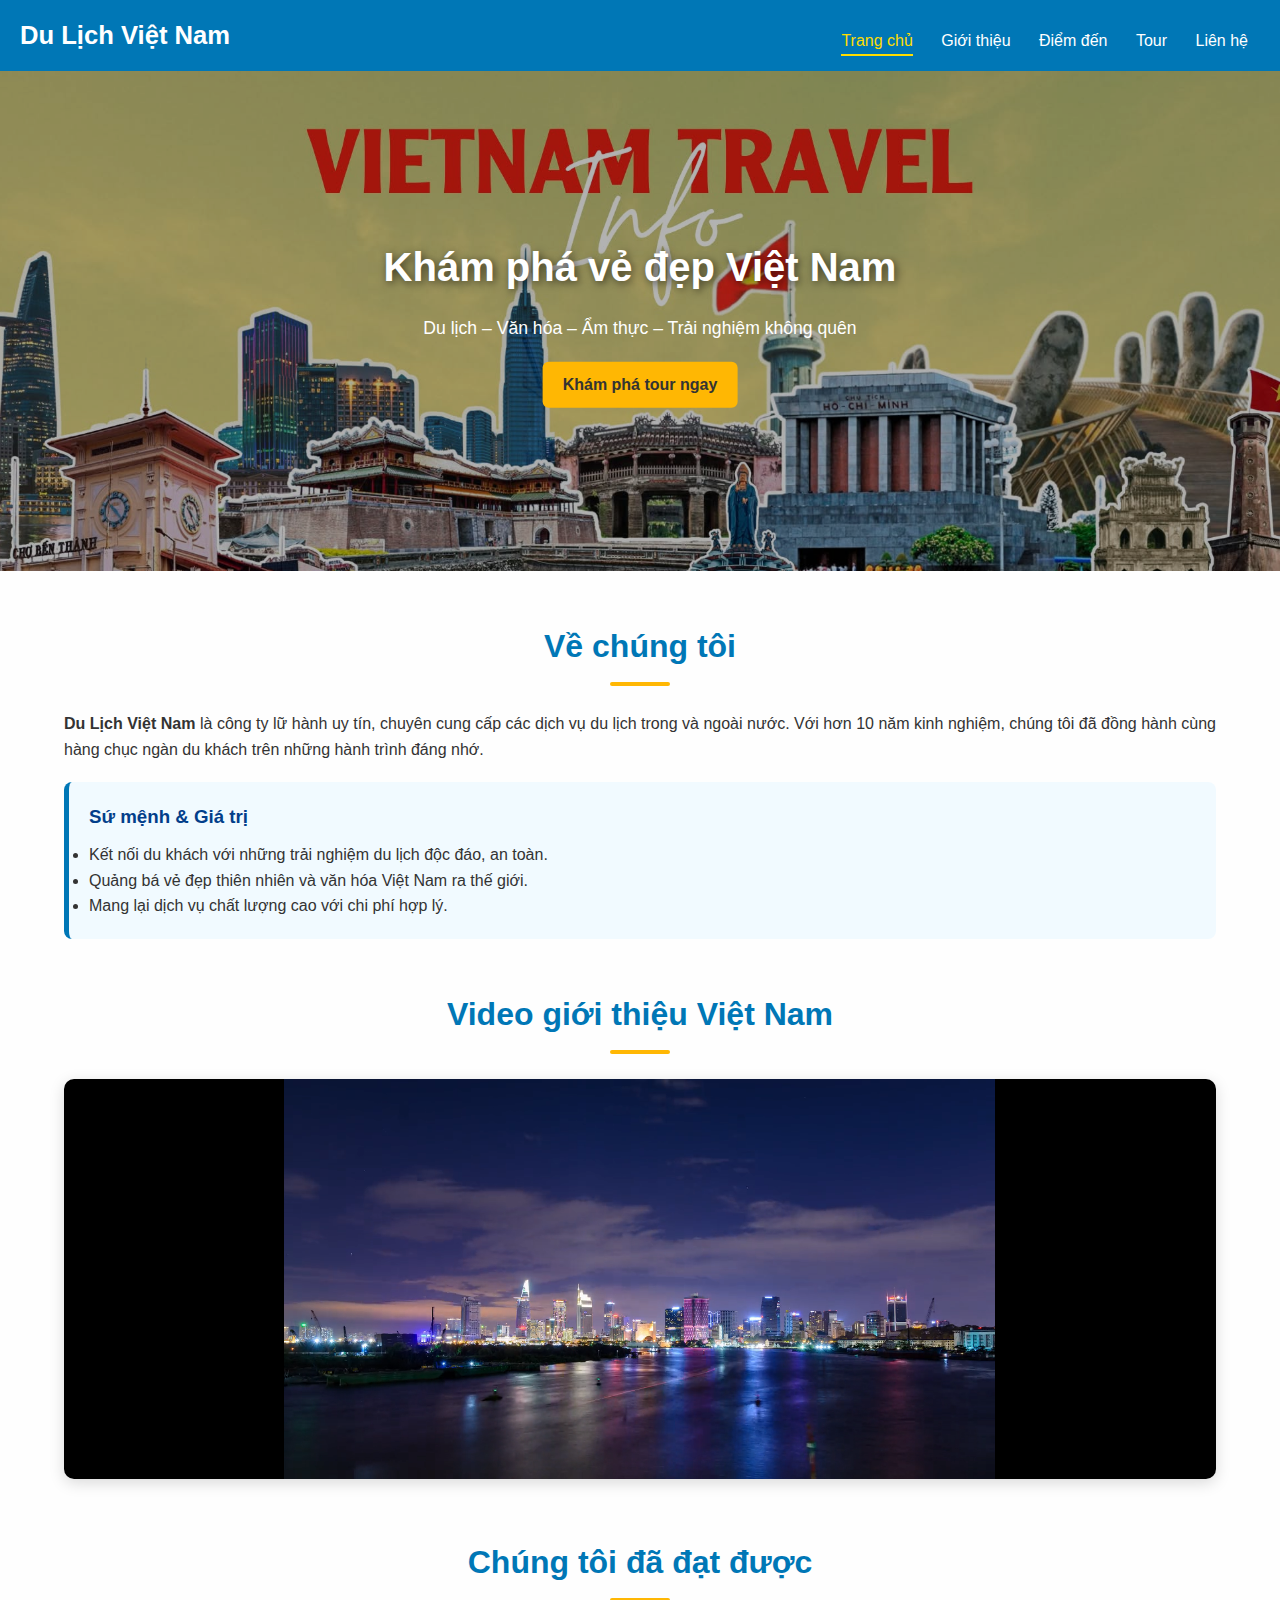
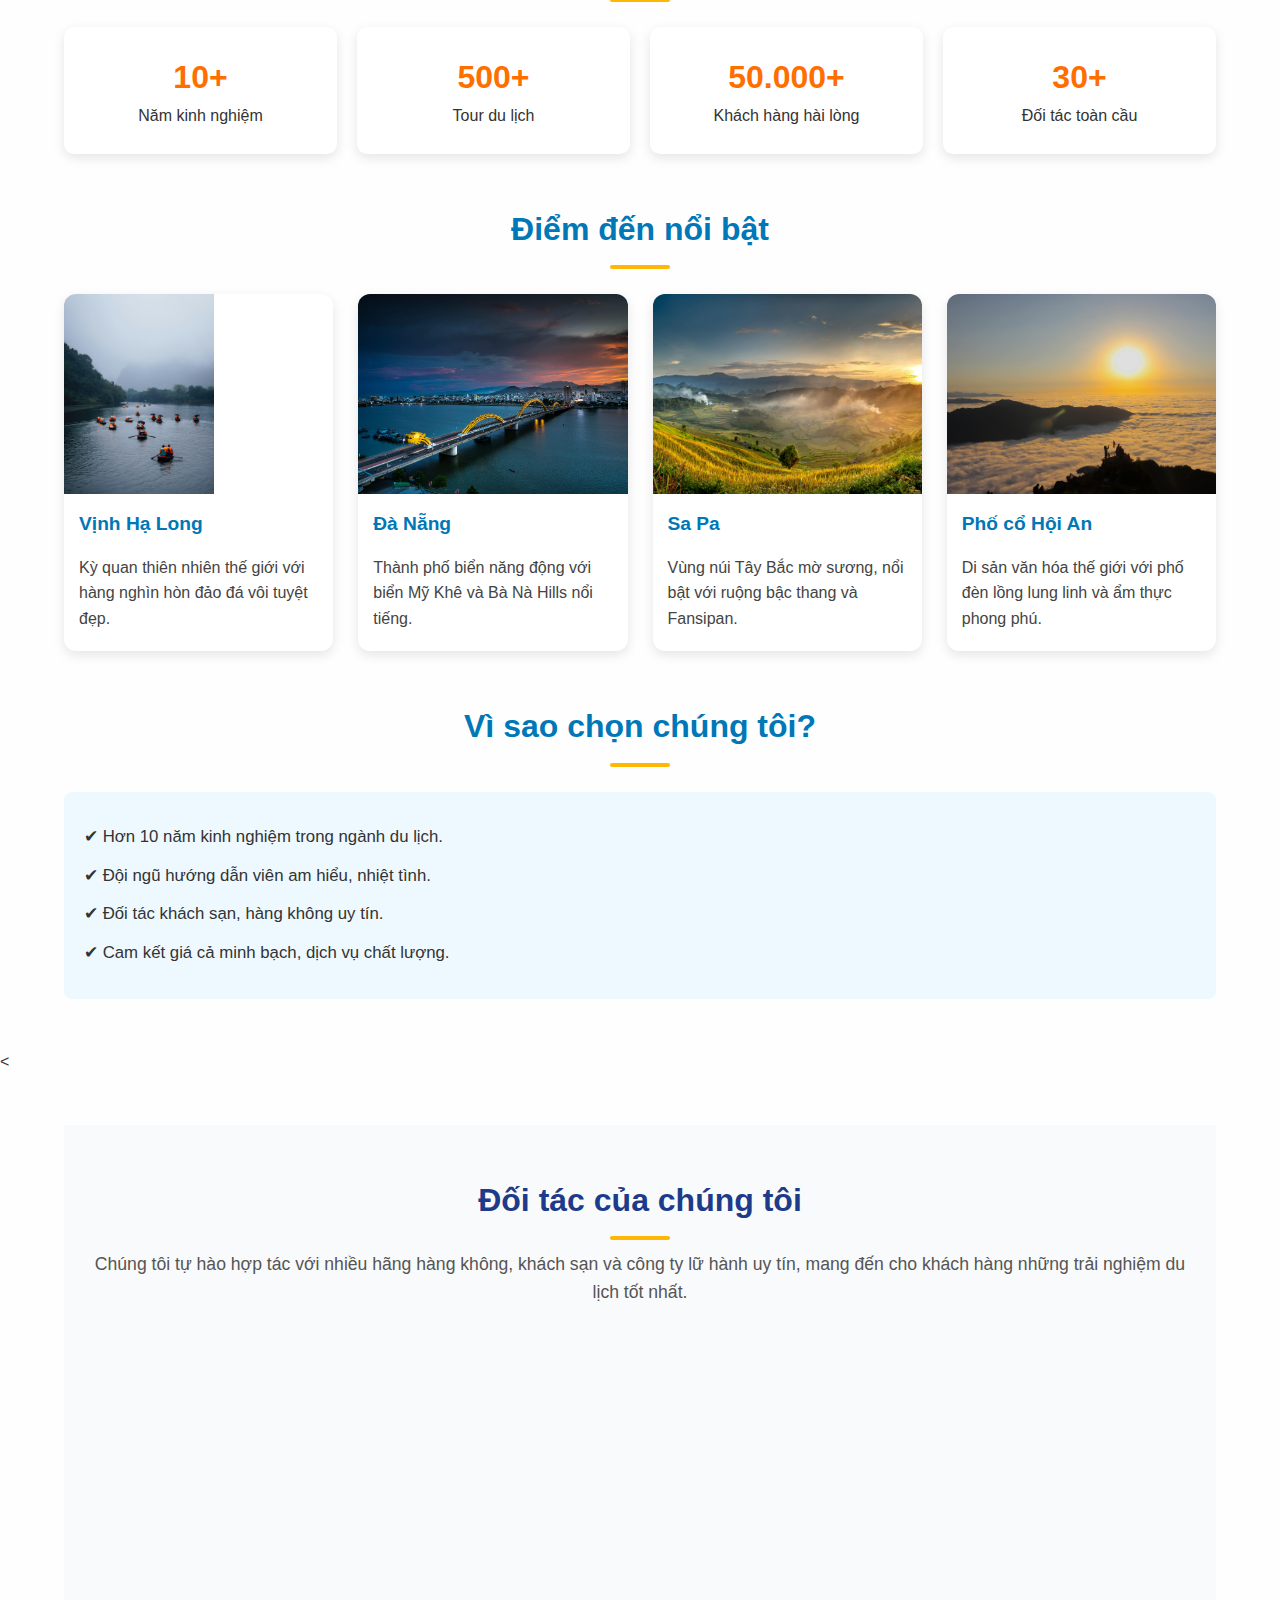
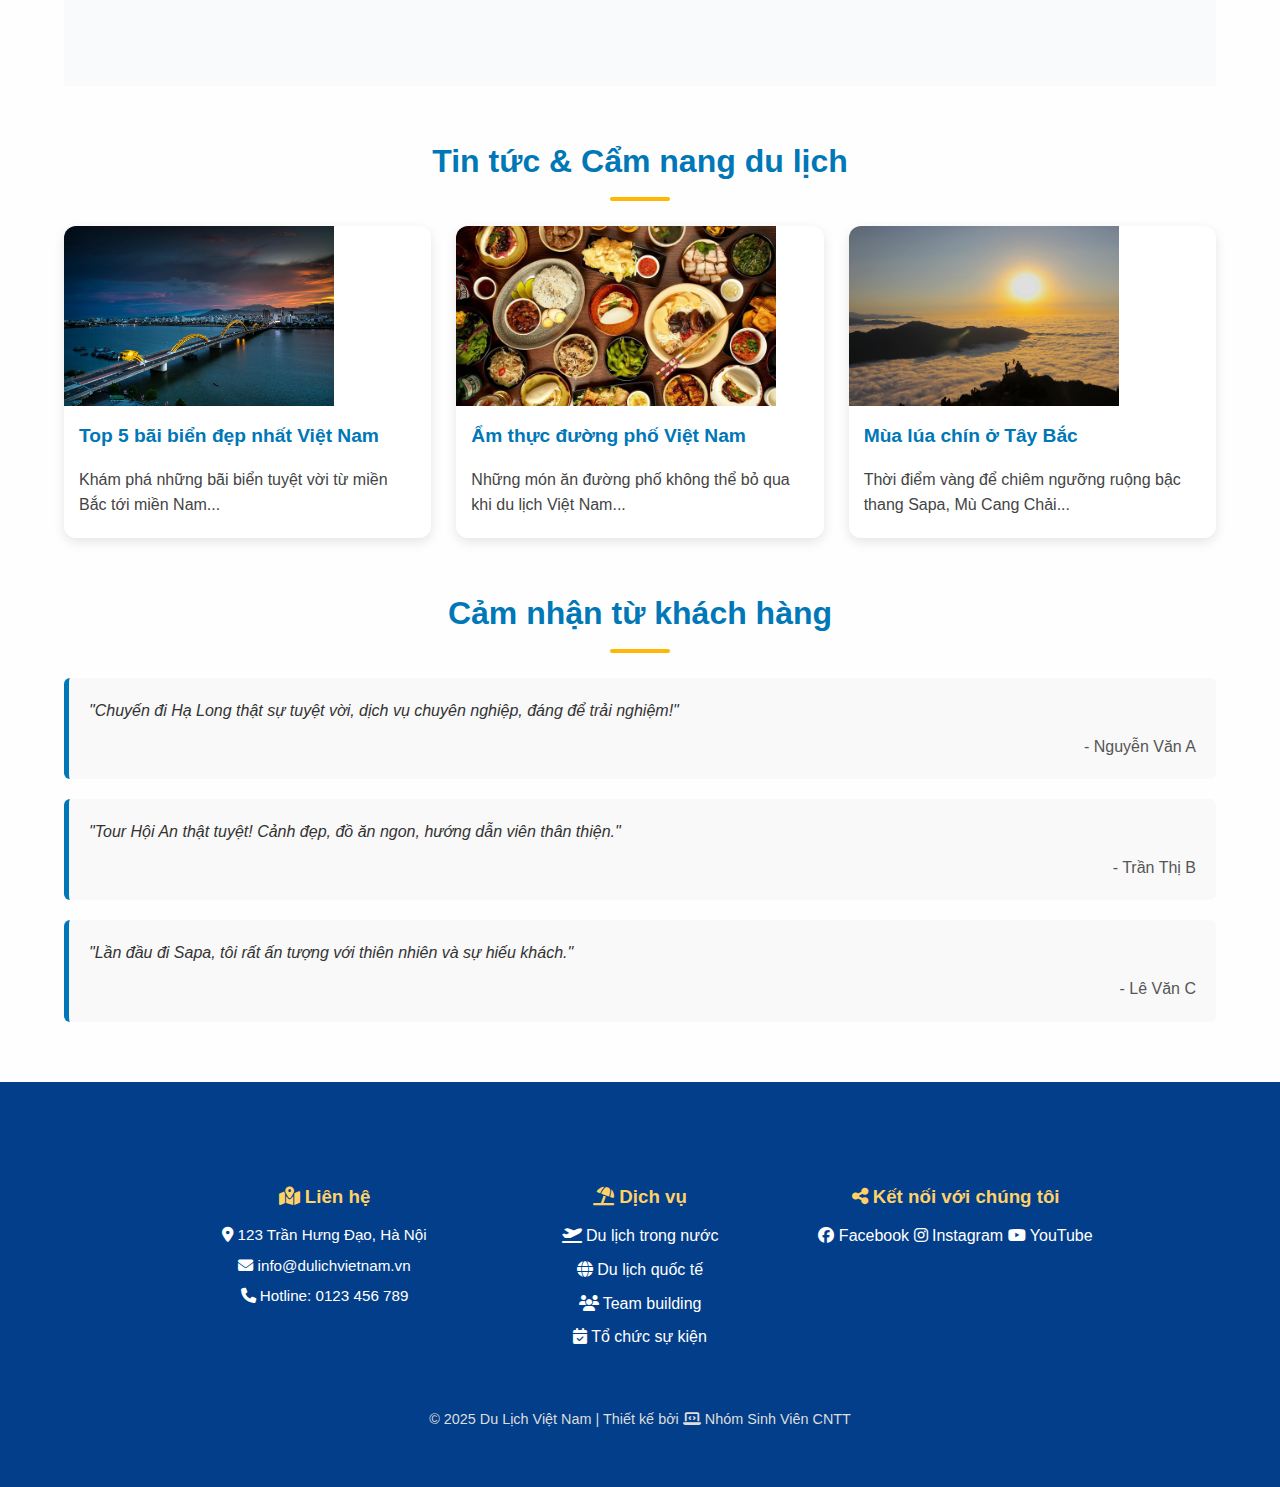
<file: index.html>
<!DOCTYPE html>
<html lang="vi">
<head>
  <meta charset="UTF-8">
  <title>Trang chủ - Du lịch Việt Nam</title>
  <link rel="stylesheet" href="style.css">
</head>
<body>
  <!-- Header -->
  <header>
    <h1>Du Lịch Việt Nam</h1>
    <nav>
      <a href="index.html" class="active">Trang chủ</a>
      <a href="about.html">Giới thiệu</a>
      <a href="destinations.html">Điểm đến</a>
      <a href="gallery.html">Tour</a>
      <a href="contact.html">Liên hệ</a>
    </nav>
  </header>

  <!-- Banner -->
  <section class="banner">
    <img src="1.jpg" alt="Khám phá Việt Nam">
    <div class="banner-text">
      <h2>Khám phá vẻ đẹp Việt Nam</h2>
      <p>Du lịch – Văn hóa – Ẩm thực – Trải nghiệm không quên</p>
      <a href="tours.html" class="btn">Khám phá tour ngay</a>
    </div>
  </section>

  <!-- Giới thiệu -->
  <section class="intro container">
    <h2>Về chúng tôi</h2>
    <p><b>Du Lịch Việt Nam</b> là công ty lữ hành uy tín, chuyên cung cấp các dịch vụ du lịch trong và ngoài nước. 
    Với hơn 10 năm kinh nghiệm, chúng tôi đã đồng hành cùng hàng chục ngàn du khách trên những hành trình đáng nhớ.</p>
    <div class="mission">
      <h3>Sứ mệnh & Giá trị</h3>
      <ul>
        <li>Kết nối du khách với những trải nghiệm du lịch độc đáo, an toàn.</li>
        <li>Quảng bá vẻ đẹp thiên nhiên và văn hóa Việt Nam ra thế giới.</li>
        <li>Mang lại dịch vụ chất lượng cao với chi phí hợp lý.</li>
      </ul>
    </div>
  </section>

  <!-- Video giới thiệu -->
  <section class="video-intro container">
    <h2>Video giới thiệu Việt Nam</h2>
    <iframe width="100%" height="400" src="123.mp4" 
    title="Du lịch Việt Nam" frameborder="0" allowfullscreen></iframe>
  </section>

  <!-- Thống kê -->
  <section class="stats container">
    <h2>Chúng tôi đã đạt được</h2>
    <div class="grid">
      <div class="stat">
        <h3>10+</h3>
        <p>Năm kinh nghiệm</p>
      </div>
      <div class="stat">
        <h3>500+</h3>
        <p>Tour du lịch</p>
      </div>
      <div class="stat">
        <h3>50.000+</h3>
        <p>Khách hàng hài lòng</p>
      </div>
      <div class="stat">
        <h3>30+</h3>
        <p>Đối tác toàn cầu</p>
      </div>
    </div>
  </section>

  <!-- Điểm đến nổi bật -->
  <section class="highlights container">
    <h2>Điểm đến nổi bật</h2>
    <div class="grid">
      <div class="card">
        <img src="2.jpg" alt="Vịnh Hạ Long">
        <h3>Vịnh Hạ Long</h3>
        <p>Kỳ quan thiên nhiên thế giới với hàng nghìn hòn đảo đá vôi tuyệt đẹp.</p>
      </div>
      <div class="card">
        <img src="3.jpg" alt="Đà Nẵng">
        <h3>Đà Nẵng</h3>
        <p>Thành phố biển năng động với biển Mỹ Khê và Bà Nà Hills nổi tiếng.</p>
      </div>
      <div class="card">
        <img src="4.jpg" alt="Sa Pa">
        <h3>Sa Pa</h3>
        <p>Vùng núi Tây Bắc mờ sương, nổi bật với ruộng bậc thang và Fansipan.</p>
      </div>
      <div class="card">
        <img src="5.jpg" alt="Hội An">
        <h3>Phố cổ Hội An</h3>
        <p>Di sản văn hóa thế giới với phố đèn lồng lung linh và ẩm thực phong phú.</p>
      </div>
    </div>
  </section>

  <!-- Vì sao chọn chúng tôi -->
  <section class="why-us container">
    <h2>Vì sao chọn chúng tôi?</h2>
    <ul>
      <li>✔ Hơn 10 năm kinh nghiệm trong ngành du lịch.</li>
      <li>✔ Đội ngũ hướng dẫn viên am hiểu, nhiệt tình.</li>
      <li>✔ Đối tác khách sạn, hàng không uy tín.</li>
      <li>✔ Cam kết giá cả minh bạch, dịch vụ chất lượng.</li>
    </ul>
  </section>

  <<!-- Đối tác -->
<section class="partners container">
  <h2>Đối tác của chúng tôi</h2>
  <p>Chúng tôi tự hào hợp tác với nhiều hãng hàng không, khách sạn và công ty lữ hành uy tín, 
     mang đến cho khách hàng những trải nghiệm du lịch tốt nhất.</p>
  <div class="grid">
    <div class="partner-card">
      <img src="6.png" alt="Vietnam Airlines" width="150">
      <h3>Vietnam Airlines</h3>
      <p>Hãng hàng không quốc gia, nổi tiếng với dịch vụ 4 sao và mạng lưới bay rộng khắp trong nước & quốc tế.</p>
    </div>
    <div class="partner-card">
      <img src="9.jpg" alt="Vietjet Air" width="150">
      <h3>Vietjet Air</h3>
      <p>Hãng hàng không giá rẻ hàng đầu Việt Nam, mang lại nhiều sự lựa chọn linh hoạt cho du khách.</p>
    </div>
    <div class="partner-card">
      <img src="7.jpg" alt="Bamboo Airways" width="150">
      <h3>Bamboo Airways</h3>
      <p>Hãng hàng không trẻ trung, hiện đại, nổi bật với dịch vụ chất lượng cao và các đường bay độc đáo.</p>
    </div>
    <div class="partner-card">
      <img src="8.png" alt="Hilton Hotels" width="150">
      <h3>Hilton Hotels</h3>
      <p>Tập đoàn khách sạn đẳng cấp quốc tế, mang đến trải nghiệm lưu trú sang trọng và tiện nghi.</p>
    </div>
  </div>
</section>


  <!-- Blog/Tin tức -->
  <section class="news container">
    <h2>Tin tức & Cẩm nang du lịch</h2>
    <div class="grid">
      <div class="news-item">
        <img src="3.jpg" alt="Tin du lịch">
        <h3>Top 5 bãi biển đẹp nhất Việt Nam</h3>
        <p>Khám phá những bãi biển tuyệt vời từ miền Bắc tới miền Nam...</p>
      </div>
      <div class="news-item">
        <img src="10.jpg" alt="Ẩm thực Việt">
        <h3>Ẩm thực đường phố Việt Nam</h3>
        <p>Những món ăn đường phố không thể bỏ qua khi du lịch Việt Nam...</p>
      </div>
      <div class="news-item">
        <img src="5.jpg" alt="Du lịch Tây Bắc">
        <h3>Mùa lúa chín ở Tây Bắc</h3>
        <p>Thời điểm vàng để chiêm ngưỡng ruộng bậc thang Sapa, Mù Cang Chải...</p>
      </div>
    </div>
  </section>

  <!-- Cảm nhận khách hàng -->
  <section class="reviews container">
    <h2>Cảm nhận từ khách hàng</h2>
    <blockquote>
      <p>"Chuyến đi Hạ Long thật sự tuyệt vời, dịch vụ chuyên nghiệp, đáng để trải nghiệm!"</p>
      <cite>- Nguyễn Văn A</cite>
    </blockquote>
    <blockquote>
      <p>"Tour Hội An thật tuyệt! Cảnh đẹp, đồ ăn ngon, hướng dẫn viên thân thiện."</p>
      <cite>- Trần Thị B</cite>
    </blockquote>
    <blockquote>
      <p>"Lần đầu đi Sapa, tôi rất ấn tượng với thiên nhiên và sự hiếu khách."</p>
      <cite>- Lê Văn C</cite>
    </blockquote>
  </section>


<!-- Font Awesome CDN -->
<link rel="stylesheet" href="https://cdnjs.cloudflare.com/ajax/libs/font-awesome/6.5.0/css/all.min.css">

<footer>
  <div class="footer-content container">
    <div class="footer-col">
      <h3><i class="fa-solid fa-map-location-dot"></i> Liên hệ</h3>
      <p><i class="fa-solid fa-location-dot"></i> 123 Trần Hưng Đạo, Hà Nội</p>
      <p><i class="fa-solid fa-envelope"></i> info@dulichvietnam.vn</p>
      <p><i class="fa-solid fa-phone"></i> Hotline: 0123 456 789</p>
    </div>
    <div class="footer-col">
      <h3><i class="fa-solid fa-umbrella-beach"></i> Dịch vụ</h3>
      <ul>
        <li><i class="fa-solid fa-plane-departure"></i> Du lịch trong nước</li>
        <li><i class="fa-solid fa-globe"></i> Du lịch quốc tế</li>
        <li><i class="fa-solid fa-users"></i> Team building</li>
        <li><i class="fa-solid fa-calendar-check"></i> Tổ chức sự kiện</li>
      </ul>
    </div>
    <div class="footer-col">
      <h3><i class="fa-solid fa-share-nodes"></i> Kết nối với chúng tôi</h3>
      <div class="social-links">
        <a href="#"><i class="fa-brands fa-facebook"></i> Facebook</a>
        <a href="#"><i class="fa-brands fa-instagram"></i> Instagram</a>
        <a href="#"><i class="fa-brands fa-youtube"></i> YouTube</a>
      </div>
    </div>
  </div>
  <p class="copyright">
    © 2025 Du Lịch Việt Nam | Thiết kế bởi <i class="fa-solid fa-laptop-code"></i> Nhóm Sinh Viên CNTT
  </p>
</footer>
</body>
</html>
</file>
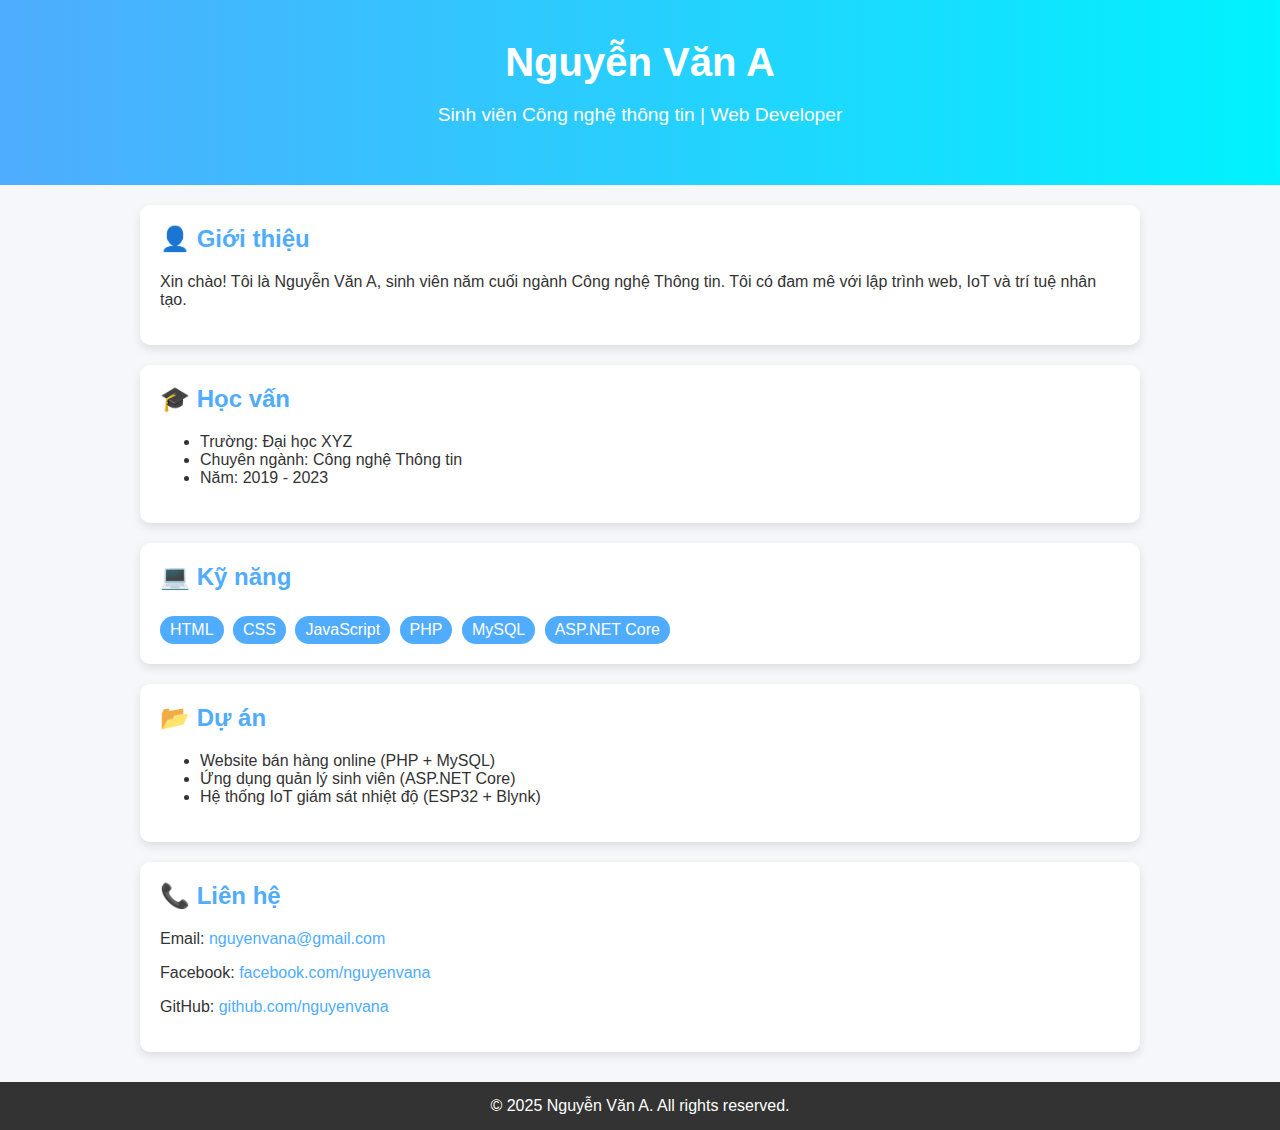
<file: canva.html>
<!DOCTYPE html>
<html lang="vi">
<head>
  <meta charset="UTF-8">
  <meta name="viewport" content="width=device-width, initial-scale=1.0">
  <title>Giới thiệu cá nhân</title>
  <style>
    body {
      margin: 0;
      font-family: Arial, sans-serif;
      background: #f5f7fa;
      color: #333;
    }
    header {
      background: linear-gradient(90deg, #4facfe, #00f2fe);
      color: white;
      padding: 40px 20px;
      text-align: center;
    }
    header h1 {
      margin: 0;
      font-size: 2.5em;
    }
    header p {
      font-size: 1.2em;
    }
    .container {
      width: 90%;
      max-width: 1000px;
      margin: 20px auto;
    }
    section {
      background: white;
      padding: 20px;
      margin-bottom: 20px;
      border-radius: 10px;
      box-shadow: 0 4px 10px rgba(0,0,0,0.1);
    }
    h2 {
      color: #4facfe;
      margin-top: 0;
    }
    .skills span {
      display: inline-block;
      background: #4facfe;
      color: white;
      padding: 5px 10px;
      border-radius: 20px;
      margin: 5px 5px 0 0;
    }
    footer {
      background: #333;
      color: #fff;
      text-align: center;
      padding: 15px;
      margin-top: 30px;
    }
    a {
      color: #4facfe;
      text-decoration: none;
    }
    a:hover {
      text-decoration: underline;
    }
  </style>
</head>
<body>
  <header>
    <h1>Nguyễn Văn A</h1>
    <p>Sinh viên Công nghệ thông tin | Web Developer</p>
  </header>

  <div class="container">
    <section>
      <h2>👤 Giới thiệu</h2>
      <p>
        Xin chào! Tôi là Nguyễn Văn A, sinh viên năm cuối ngành Công nghệ Thông tin. 
        Tôi có đam mê với lập trình web, IoT và trí tuệ nhân tạo.
      </p>
    </section>

    <section>
      <h2>🎓 Học vấn</h2>
      <ul>
        <li>Trường: Đại học XYZ</li>
        <li>Chuyên ngành: Công nghệ Thông tin</li>
        <li>Năm: 2019 - 2023</li>
      </ul>
    </section>

    <section>
      <h2>💻 Kỹ năng</h2>
      <div class="skills">
        <span>HTML</span>
        <span>CSS</span>
        <span>JavaScript</span>
        <span>PHP</span>
        <span>MySQL</span>
        <span>ASP.NET Core</span>
      </div>
    </section>

    <section>
      <h2>📂 Dự án</h2>
      <ul>
        <li>Website bán hàng online (PHP + MySQL)</li>
        <li>Ứng dụng quản lý sinh viên (ASP.NET Core)</li>
        <li>Hệ thống IoT giám sát nhiệt độ (ESP32 + Blynk)</li>
      </ul>
    </section>

    <section>
      <h2>📞 Liên hệ</h2>
      <p>Email: <a href="mailto:nguyenvana@gmail.com">nguyenvana@gmail.com</a></p>
      <p>Facebook: <a href="https://facebook.com/">facebook.com/nguyenvana</a></p>
      <p>GitHub: <a href="https://github.com/">github.com/nguyenvana</a></p>
    </section>
  </div>

  <footer>
    &copy; 2025 Nguyễn Văn A. All rights reserved.
  </footer>
</body>
</html>
</file>
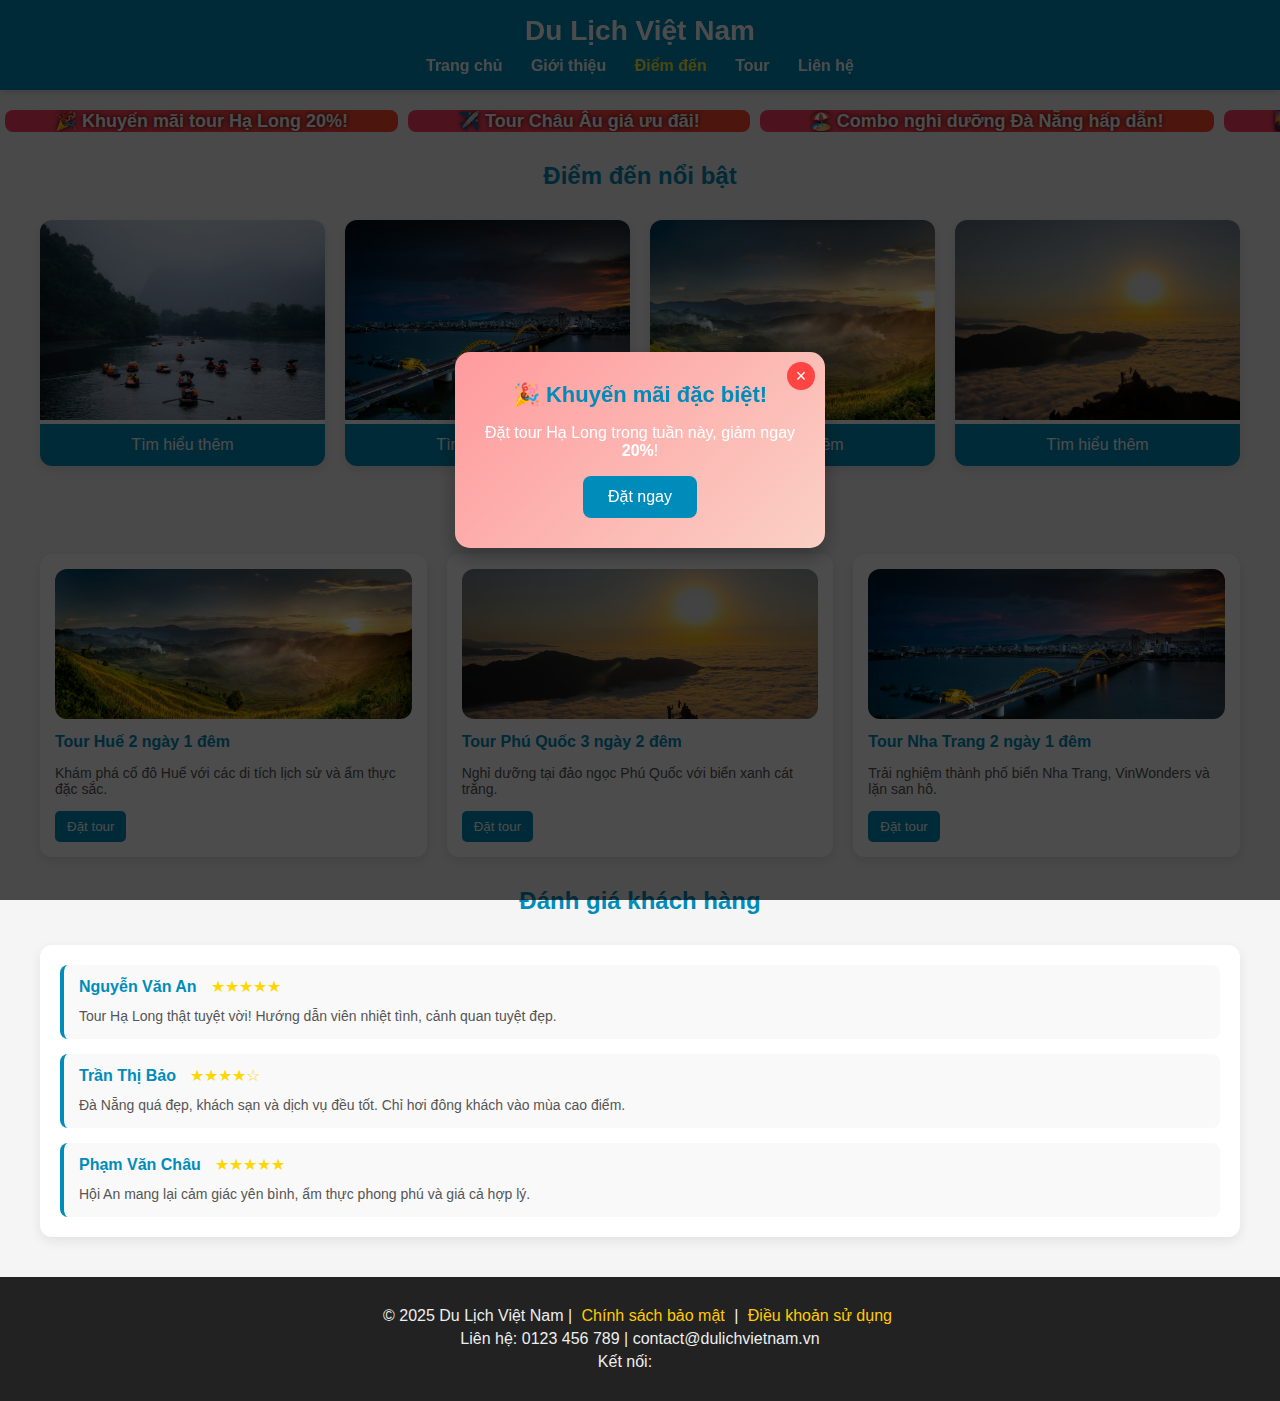
<file: destinations.html>
<!DOCTYPE html>
<html lang="vi">
<head>
  <meta charset="UTF-8">
  <meta name="viewport" content="width=device-width, initial-scale=1.0">
  <title>Điểm đến - Du Lịch Việt Nam</title>
  <link rel="stylesheet" href="style4.css">
</head>
<body>

<!-- HEADER -->
<header>
  <div class="header-container">
    <h1>Du Lịch Việt Nam</h1>
    <nav>
      <a href="index.html">Trang chủ</a>
      <a href="about.html">Giới thiệu</a>
      <a href="destinations.html" class="active">Điểm đến</a>
      <a href="gallery.html">Tour</a>
      <a href="contact.html">Liên hệ</a>
    </nav>
  </div>
</header>

<!-- BANNER QUẢNG CÁO -->
<section class="ad-slider">
  <div class="ad-slide">
    <div class="ad-item">🎉 Khuyến mãi tour Hạ Long 20%!</div>
    <div class="ad-item">✈️ Tour Châu Âu giá ưu đãi!</div>
    <div class="ad-item">🏖️ Combo nghỉ dưỡng Đà Nẵng hấp dẫn!</div>
    <div class="ad-item">🌄 Sapa mùa lúa chín - book ngay!</div>
  </div>
</section>

<!-- ĐIỂM ĐẾN NỔI BẬT -->
<section class="container">
  <h2>Điểm đến nổi bật</h2>
  <div class="grid-4">
    <div class="card">
      <img src="2.jpg" alt="Hạ Long">
      <button onclick="toggleDetails(this)">Tìm hiểu thêm</button>
      <div class="details">
        <p><strong>Hạ Long:</strong> Kỳ quan thiên nhiên thế giới với hàng ngàn đảo đá vôi tuyệt đẹp.</p>
        <p><strong>Thời gian tham quan:</strong> 6:00 - 18:00</p>
        <p><strong>Hoạt động nổi bật:</strong> Du thuyền, khám phá hang động, chèo thuyền kayak.</p>
      </div>
    </div>

    <div class="card">
      <img src="3.jpg" alt="Đà Nẵng">
      <button onclick="toggleDetails(this)">Tìm hiểu thêm</button>
      <div class="details">
        <p><strong>Đà Nẵng:</strong> Thành phố biển xinh đẹp, kết hợp hiện đại và thiên nhiên.</p>
        <p><strong>Thời gian tham quan:</strong> 7:00 - 22:00</p>
        <p><strong>Hoạt động nổi bật:</strong> Tắm biển Mỹ Khê, cầu Rồng, Bà Nà Hills.</p>
      </div>
    </div>

    <div class="card">
      <img src="4.jpg" alt="Hội An">
      <button onclick="toggleDetails(this)">Tìm hiểu thêm</button>
      <div class="details">
        <p><strong>Hội An:</strong> Phố cổ yên bình, lưu giữ kiến trúc truyền thống và văn hóa đặc sắc.</p>
        <p><strong>Thời gian tham quan:</strong> 8:00 - 21:00</p>
        <p><strong>Hoạt động nổi bật:</strong> Tham quan phố cổ, thưởng thức ẩm thực địa phương, đi thuyền sông Hoài.</p>
      </div>
    </div>

    <div class="card">
      <img src="5.jpg" alt="Sapa">
      <button onclick="toggleDetails(this)">Tìm hiểu thêm</button>
      <div class="details">
        <p><strong>Sapa:</strong> Núi non hùng vĩ, khí hậu mát mẻ, nổi tiếng với ruộng bậc thang.</p>
        <p><strong>Thời gian tham quan:</strong> 5:00 - 19:00</p>
        <p><strong>Hoạt động nổi bật:</strong> Trekking bản làng, trải nghiệm văn hóa dân tộc, chinh phục Fansipan.</p>
      </div>
    </div>
  </div>
</section>

<!-- TOUR GỢI Ý -->
<section class="container">
  <h2>Tour gợi ý cho bạn</h2>
  <div class="suggested-tours">
    <div class="tour-card">
      <img src="4.jpg" alt="Tour Huế">
      <h4>Tour Huế 2 ngày 1 đêm</h4>
      <p>Khám phá cố đô Huế với các di tích lịch sử và ẩm thực đặc sắc.</p>
      <button>Đặt tour</button>
    </div>
    <div class="tour-card">
      <img src="5.jpg" alt="Tour Phú Quốc">
      <h4>Tour Phú Quốc 3 ngày 2 đêm</h4>
      <p>Nghỉ dưỡng tại đảo ngọc Phú Quốc với biển xanh cát trắng.</p>
      <button>Đặt tour</button>
    </div>
    <div class="tour-card">
      <img src="3.jpg" alt="Tour Nha Trang">
      <h4>Tour Nha Trang 2 ngày 1 đêm</h4>
      <p>Trải nghiệm thành phố biển Nha Trang, VinWonders và lặn san hô.</p>
      <button>Đặt tour</button>
    </div>
  </div>
</section>

<!-- POPUP KHuyến Mãi -->
<div class="promo-popup" id="promoPopup">
  <div class="promo-content">
    <button class="close" onclick="closePopup()">×</button>
    <div class="promo-header">
      <i class="fas fa-gift"></i>
      <h2>🎉 Khuyến mãi đặc biệt!</h2>
    </div>
    <p>Đặt tour Hạ Long trong tuần này, giảm ngay <strong>20%</strong>!</p>
    <button class="btn-book" onclick="closePopup()">Đặt ngay</button>
  </div>
</div>
<!-- ĐÁNH GIÁ KHÁCH HÀNG -->
<section class="container">
  <h2>Đánh giá khách hàng</h2>
  <div class="reviews">
    <div class="review">
      <strong>Nguyễn Văn An </strong> 
      <span class="rating">★★★★★</span>
      <p>Tour Hạ Long thật tuyệt vời! Hướng dẫn viên nhiệt tình, cảnh quan tuyệt đẹp.</p>
    </div>
    <div class="review">
      <strong>Trần Thị Bảo</strong> 
      <span class="rating">★★★★☆</span>
      <p>Đà Nẵng quá đẹp, khách sạn và dịch vụ đều tốt. Chỉ hơi đông khách vào mùa cao điểm.</p>
    </div>
    <div class="review">
      <strong>Phạm Văn Châu</strong> 
      <span class="rating">★★★★★</span>
      <p>Hội An mang lại cảm giác yên bình, ẩm thực phong phú và giá cả hợp lý.</p>
    </div>
  </div>
</section>

<!-- FOOTER -->
<footer>
  <p>© 2025 Du Lịch Việt Nam | <a href="#">Chính sách bảo mật</a> | <a href="#">Điều khoản sử dụng</a></p>
  <p>Liên hệ: <i class="fas fa-phone"></i> 0123 456 789 | <i class="fas fa-envelope"></i> contact@dulichvietnam.vn</p>
  <p>Kết nối: 
    <a href="#"><i class="fab fa-facebook"></i></a>
    <a href="#"><i class="fab fa-instagram"></i></a>
    <a href="#"><i class="fab fa-youtube"></i></a>
  </p>
</footer>

<script>
  // Toggle chi tiết điểm đến
  function toggleDetails(button) {
    const details = button.nextElementSibling;
    details.classList.toggle('active');
    button.textContent = details.classList.contains('active') ? 'Thu gọn' : 'Tìm hiểu thêm';
  }

  // Slider quảng cáo
  const slide = document.querySelector('.ad-slide');
  let index = 0;
  setInterval(() => {
    index++;
    if (index > 3) index = 0;
    slide.style.transform = `translateX(-${index * 100}%)`;
  }, 3000);

  // Popup khuyến mãi
  window.onload = function() {
    setTimeout(() => { document.getElementById('promoPopup').style.display = 'flex'; }, 2000);
  }

  function closePopup() {
    document.getElementById('promoPopup').style.display = 'none';
  }
</script>

</body>
</html>
</file>
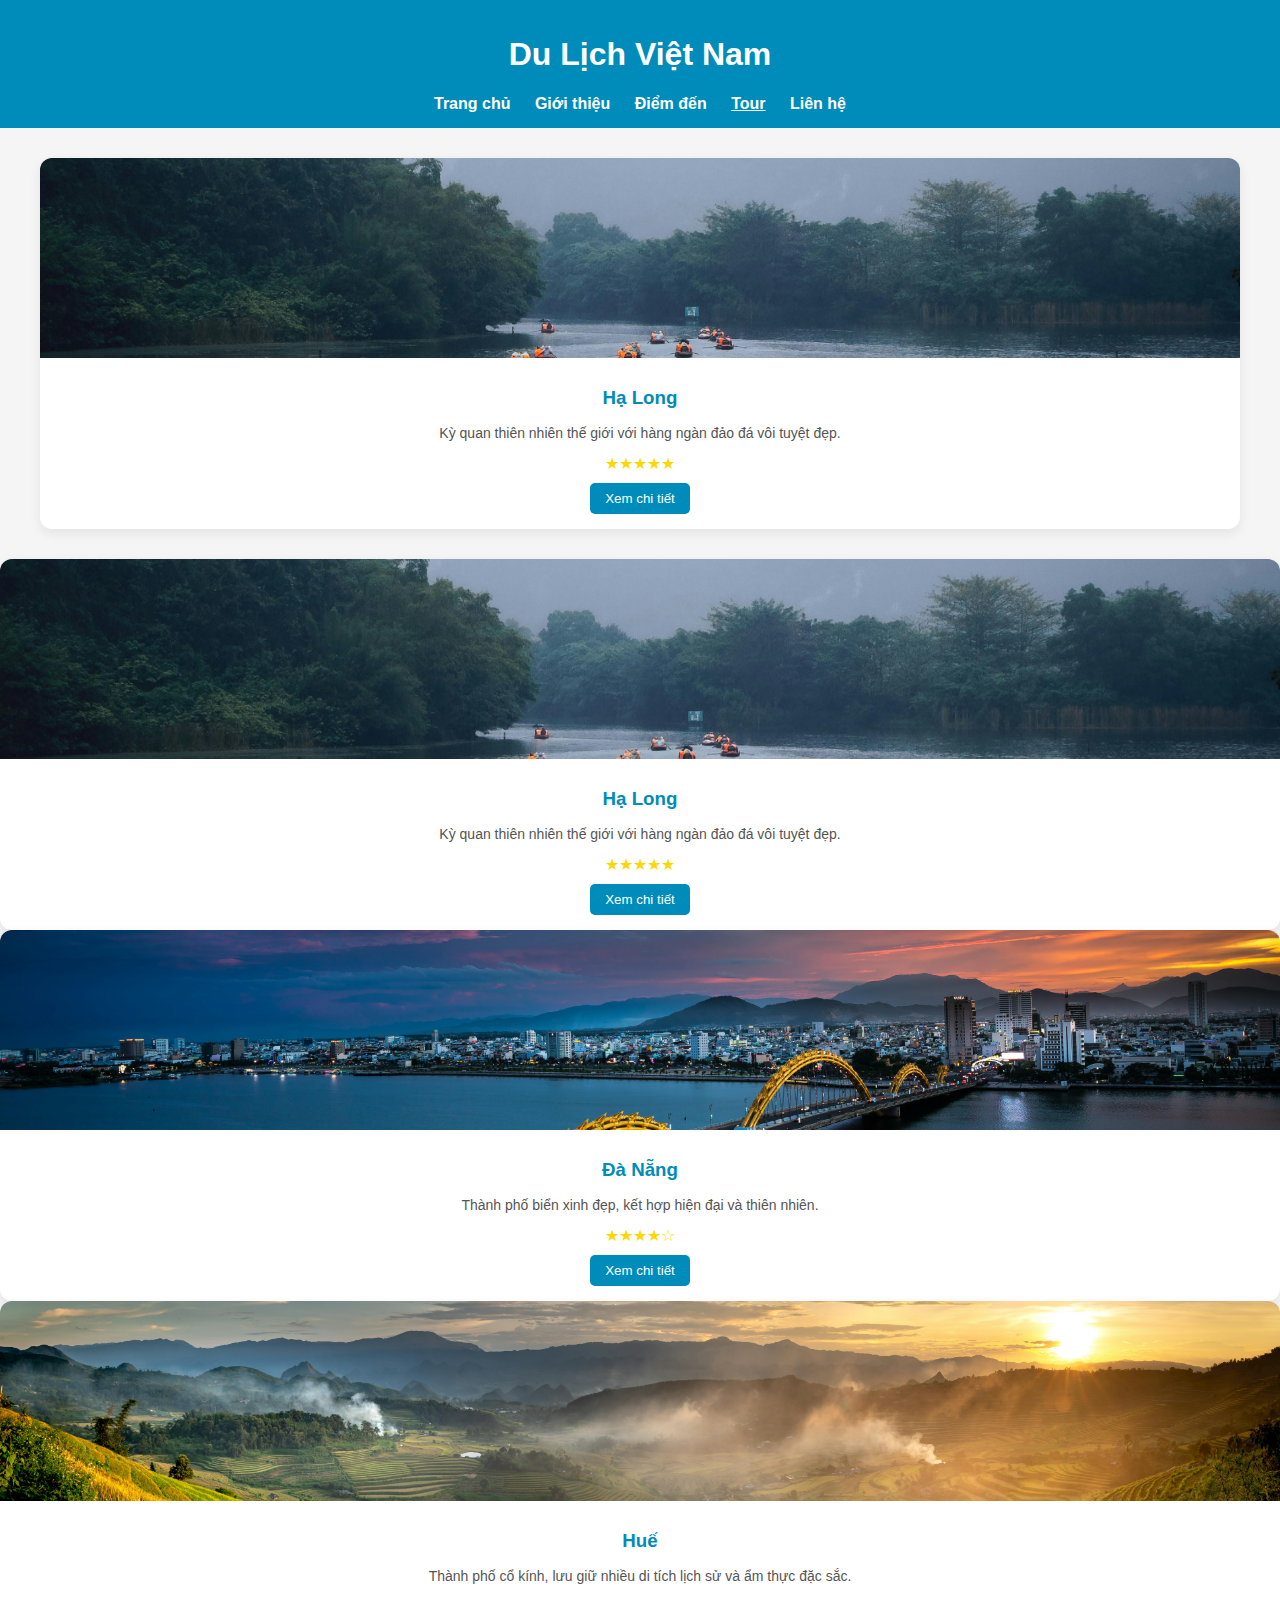
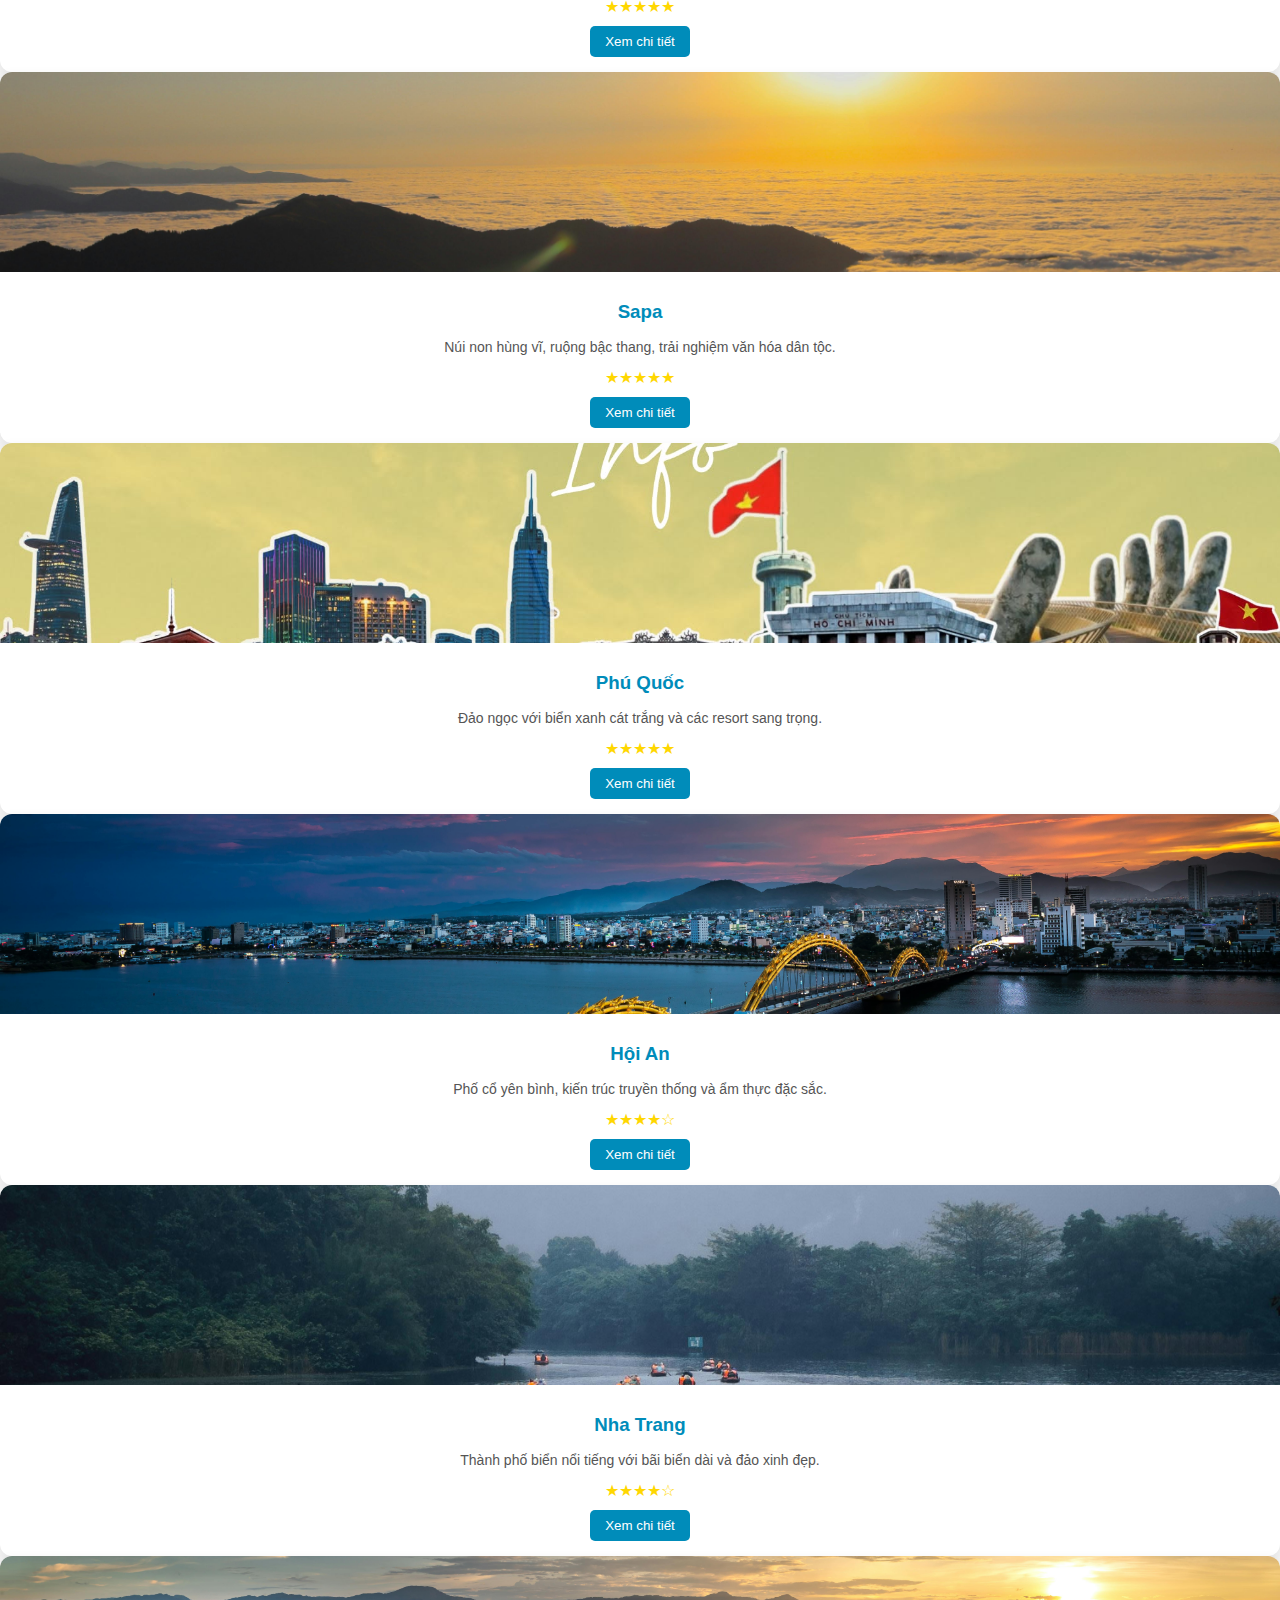
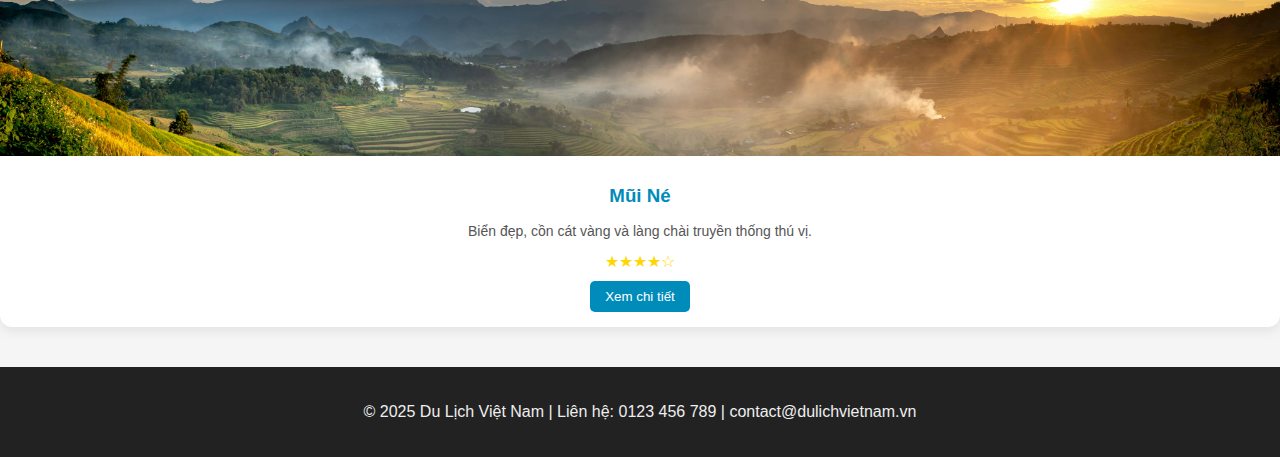
<file: gallery.html>
<!DOCTYPE html>
<html lang="vi">
<head>
  <meta charset="UTF-8">
  <meta name="viewport" content="width=device-width, initial-scale=1.0">
  <title>Thư viện ảnh - Du lịch Việt Nam</title>
  <style>
    body { font-family: Arial, sans-serif; margin:0; padding:0; background:#f5f5f5; color:#333; }
    header { background:#008CBA; color:#fff; padding:15px; text-align:center; }
    header nav a { color:white; margin:0 10px; text-decoration:none; font-weight:bold; }
    header nav a.active { text-decoration: underline; }

    .container { max-width:1200px; margin:30px auto; padding:0 15px; }
    h2 { text-align:center; margin-bottom:25px; color:#008CBA; }

    .gallery-grid { display:grid; grid-template-columns:repeat(auto-fit, minmax(250px,1fr)); gap:20px; }

    .gallery-card { background:#fff; border-radius:12px; overflow:hidden; box-shadow:0 4px 12px rgba(0,0,0,0.08); transition: transform 0.3s, box-shadow 0.3s; }
    .gallery-card:hover { transform:translateY(-5px); box-shadow:0 8px 20px rgba(0,0,0,0.15); }
    .gallery-card img { width:100%; height:200px; object-fit:cover; }
    .gallery-info { padding:15px; text-align:center; }
    .gallery-info h3 { margin:10px 0 5px; color:#008CBA; }
    .gallery-info p { font-size:14px; color:#555; margin-bottom:10px; line-height:1.5; }
    .rating { color:#FFD700; margin-bottom:10px; font-size:16px; }
    .gallery-info button { background:#008CBA; color:#fff; border:none; padding:8px 15px; border-radius:5px; cursor:pointer; transition:0.3s; }
    .gallery-info button:hover { background:#005f73; }

    /* MODAL */
    .modal { display:none; position:fixed; top:0; left:0; width:100%; height:100%; background:rgba(0,0,0,0.7); justify-content:center; align-items:center; z-index:200; }
    .modal-content { background:#fff; border-radius:12px; width:90%; max-width:600px; padding:20px; position:relative; text-align:left; animation:popupScale 0.4s ease; max-height:90vh; overflow-y:auto; }
    .modal-content h3 { margin-top:0; color:#008CBA; }
    .modal-content h4 { margin:10px 0 5px; color:#333; }
    .modal-content p { margin:5px 0; }
    .modal-content ul { margin:5px 0 15px 20px; padding:0; }
    .modal-content li { margin-bottom:5px; }
    .close-modal { position:absolute; top:10px; right:10px; background:#ff4444; color:#fff; border:none; border-radius:50%; width:28px; height:28px; font-size:18px; cursor:pointer; }
    @keyframes popupScale { from{transform:scale(0.7);opacity:0;} to{transform:scale(1);opacity:1;} }

    footer { background:#222; color:#eee; text-align:center; padding:20px; margin-top:40px; }
  </style>
</head>
<body>

<header>
  <div class="header-container">
    <h1>Du Lịch Việt Nam</h1>
    <nav>
      <a href="index.html">Trang chủ</a>
      <a href="about.html">Giới thiệu</a>
      <a href="destinations.html">Điểm đến</a>
      <a href="gallery.html" class="active">Tour</a>
      <a href="contact.html">Liên hệ</a>
    </nav>
  </div>
</header>

<section class="container gallery">
    <!-- Ví dụ Hạ Long -->
    <div class="gallery-card" data-name="Hạ Long">
      <img src="2.jpg" alt="Hạ Long">
      <div class="gallery-info">
        <h3>Hạ Long</h3>
        <p>Kỳ quan thiên nhiên thế giới với hàng ngàn đảo đá vôi tuyệt đẹp.</p>
        <div class="rating">★★★★★</div>
        <button onclick="openModal('halong')">Xem chi tiết</button>
      </div>
    </div>

    <!-- Các gallery-card khác giữ nguyên, thêm data-name tương ứng -->
  </div>
</section>


    <!-- Hạ Long -->
    <div class="gallery-card">
      <img src="2.jpg" alt="Hạ Long">
      <div class="gallery-info">
        <h3>Hạ Long</h3>
        <p>Kỳ quan thiên nhiên thế giới với hàng ngàn đảo đá vôi tuyệt đẹp.</p>
        <div class="rating">★★★★★</div>
        <button onclick="openModal('halong')">Xem chi tiết</button>
      </div>
    </div>

    <!-- Đà Nẵng -->
    <div class="gallery-card">
      <img src="3.jpg" alt="Đà Nẵng">
      <div class="gallery-info">
        <h3>Đà Nẵng</h3>
        <p>Thành phố biển xinh đẹp, kết hợp hiện đại và thiên nhiên.</p>
        <div class="rating">★★★★☆</div>
        <button onclick="openModal('danang')">Xem chi tiết</button>
      </div>
    </div>

    <!-- Huế -->
    <div class="gallery-card">
      <img src="4.jpg" alt="Huế">
      <div class="gallery-info">
        <h3>Huế</h3>
        <p>Thành phố cổ kính, lưu giữ nhiều di tích lịch sử và ẩm thực đặc sắc.</p>
        <div class="rating">★★★★★</div>
        <button onclick="openModal('hue')">Xem chi tiết</button>
      </div>
    </div>

    <!-- Sapa -->
    <div class="gallery-card">
      <img src="5.jpg" alt="Sapa">
      <div class="gallery-info">
        <h3>Sapa</h3>
        <p>Núi non hùng vĩ, ruộng bậc thang, trải nghiệm văn hóa dân tộc.</p>
        <div class="rating">★★★★★</div>
        <button onclick="openModal('sapa')">Xem chi tiết</button>
      </div>
    </div>

    <!-- Phú Quốc -->
    <div class="gallery-card">
      <img src="1.jpg" alt="Phú Quốc">
      <div class="gallery-info">
        <h3>Phú Quốc</h3>
        <p>Đảo ngọc với biển xanh cát trắng và các resort sang trọng.</p>
        <div class="rating">★★★★★</div>
        <button onclick="openModal('phuquoc')">Xem chi tiết</button>
      </div>
    </div>

    <!-- Hội An -->
    <div class="gallery-card">
      <img src="3.jpg" alt="Hội An">
      <div class="gallery-info">
        <h3>Hội An</h3>
        <p>Phố cổ yên bình, kiến trúc truyền thống và ẩm thực đặc sắc.</p>
        <div class="rating">★★★★☆</div>
        <button onclick="openModal('hoian')">Xem chi tiết</button>
      </div>
    </div>

    <!-- Nha Trang -->
    <div class="gallery-card">
      <img src="2.jpg" alt="Nha Trang">
      <div class="gallery-info">
        <h3>Nha Trang</h3>
        <p>Thành phố biển nổi tiếng với bãi biển dài và đảo xinh đẹp.</p>
        <div class="rating">★★★★☆</div>
        <button onclick="openModal('nhatrang')">Xem chi tiết</button>
      </div>
    </div>

    <!-- Mũi Né -->
    <div class="gallery-card">
      <img src="4.jpg" alt="Mũi Né">
      <div class="gallery-info">
        <h3>Mũi Né</h3>
        <p>Biển đẹp, cồn cát vàng và làng chài truyền thống thú vị.</p>
        <div class="rating">★★★★☆</div>
        <button onclick="openModal('muine')">Xem chi tiết</button>
      </div>
    </div>

  </div>
</section>

<!-- MODAL CHI TIẾT -->
<div class="modal" id="detailModal">
  <div class="modal-content">
    <button class="close-modal" onclick="closeModal()">×</button>
    <div id="modalBody"></div>
  </div>
</div>

<footer>
  <p>© 2025 Du Lịch Việt Nam | Liên hệ: 0123 456 789 | contact@dulichvietnam.vn</p>
</footer>

<script>
const detailsData = {
  halong: {
    title: "Hạ Long",
    description: "Kỳ quan thiên nhiên thế giới với hàng ngàn đảo đá vôi tuyệt đẹp.",
    itinerary: [
      "08:00 - 09:00: Di chuyển từ khách sạn đến cảng Tuần Châu (xe bus).",
      "09:00 - 12:00: Du thuyền tham quan các đảo và hang động.",
      "12:00 - 13:00: Ăn trưa trên du thuyền.",
      "13:00 - 16:00: Khám phá vịnh Bái Tử Long, chèo kayak.",
      "16:00 - 18:00: Trở về khách sạn."
    ],
    transport: "Xe bus, du thuyền, kayak",
    highlights: ["Ngắm vịnh Hạ Long", "Khám phá hang Sửng Sốt", "Chèo kayak"]
  },
  danang: {
    title: "Đà Nẵng",
    description: "Thành phố biển xinh đẹp, kết hợp hiện đại và thiên nhiên.",
    itinerary: [
      "07:00 - 09:00: Tham quan cầu Rồng và cầu Sông Hàn (xe máy/xe bus).",
      "09:00 - 12:00: Tắm biển Mỹ Khê và tham quan Bảo tàng Chăm.",
      "12:00 - 13:00: Ăn trưa tại nhà hàng địa phương.",
      "13:00 - 17:00: Tham quan Bà Nà Hills, cáp treo và Sun World.",
      "17:00 - 19:00: Trở về khách sạn nghỉ ngơi."
    ],
    transport: "Xe máy, taxi, cáp treo",
    highlights: ["Cầu Rồng, cầu Sông Hàn", "Tắm biển Mỹ Khê", "Bà Nà Hills"]
  },
  hue: {
    title: "Huế",
    description: "Thành phố cổ kính, lưu giữ nhiều di tích lịch sử và ẩm thực đặc sắc.",
    itinerary: [
      "08:00 - 09:00: Tham quan Đại Nội Huế.",
      "09:00 - 12:00: Tham quan lăng Khải Định và lăng Tự Đức.",
      "12:00 - 13:00: Ăn trưa với đặc sản Huế.",
      "13:00 - 16:00: Tham quan chùa Thiên Mụ và sông Hương.",
      "16:00 - 18:00: Dạo phố cổ, thưởng thức ẩm thực vỉa hè."
    ],
    transport: "Xe máy, taxi, thuyền trên sông Hương",
    highlights: ["Đại Nội Huế", "Lăng Khải Định", "Chùa Thiên Mụ"]
  },
  sapa: {
    title: "Sapa",
    description: "Núi non hùng vĩ, ruộng bậc thang, trải nghiệm văn hóa dân tộc.",
    itinerary: [
      "05:00 - 08:00: Di chuyển đến Sapa từ Hà Nội (xe bus giường nằm).",
      "08:00 - 12:00: Tham quan bản Cát Cát, khám phá ruộng bậc thang.",
      "12:00 - 13:00: Ăn trưa tại bản địa "
      ,
      "13:00 - 16:00: Leo núi Fansipan hoặc đi cáp treo.",
      "16:00 - 18:00: Tham quan chợ Sapa, mua quà lưu niệm."
    ],
    transport: "Xe bus, đi bộ, cáp treo",
    highlights: ["Ruộng bậc thang", "Bản Cát Cát", "Fansipan"]
  },
  phuquoc: {
    title: "Phú Quốc",
    description: "Đảo ngọc với biển xanh cát trắng và các resort sang trọng.",
    itinerary: [
      "08:00 - 09:00: Di chuyển đến bãi Sao.",
      "09:00 - 12:00: Tắm biển, tham gia các trò chơi nước.",
      "12:00 - 13:00: Ăn trưa tại resort.",
      "13:00 - 16:00: Tham quan vườn quốc gia Phú Quốc.",
      "16:00 - 18:00: Thưởng thức hải sản tại chợ đêm Dinh Cậu."
    ],
    transport: "Taxi, xe máy, tàu tham quan đảo",
    highlights: ["Bãi Sao", "Vườn quốc gia", "Chợ đêm Dinh Cậu"]
  },
  hoian: {
    title: "Hội An",
    description: "Phố cổ yên bình, kiến trúc truyền thống và ẩm thực đặc sắc.",
    itinerary: [
      "08:00 - 10:00: Tham quan phố cổ, chùa Cầu.",
      "10:00 - 12:00: Tham quan các cửa hàng thủ công mỹ nghệ.",
      "12:00 - 13:00: Ăn trưa với cao lầu, bánh mì Hội An.",
      "13:00 - 16:00: Tham quan làng gốm Thanh Hà, trải nghiệm làm gốm.",
      "16:00 - 18:00: Đi thuyền trên sông Hoài, thưởng thức không gian đèn lồng."
    ],
    transport: "Xe đạp, đi bộ, thuyền",
    highlights: ["Phố cổ Hội An", "Chùa Cầu", "Làng gốm Thanh Hà"]
  },
  nhatrang: {
    title: "Nha Trang",
    description: "Thành phố biển nổi tiếng với bãi biển dài và đảo xinh đẹp.",
    itinerary: [
      "08:00 - 09:00: Tham quan bãi biển Trần Phú.",
      "09:00 - 12:00: Tham quan Vinpearl Land bằng cáp treo.",
      "12:00 - 13:00: Ăn trưa tại nhà hàng ven biển.",
      "13:00 - 16:00: Tham quan Tháp Chàm Po Nagar và chùa Long Sơn.",
      "16:00 - 18:00: Thưởng thức hải sản tại chợ đêm Nha Trang."
    ],
    transport: "Xe máy, taxi, cáp treo",
    highlights: ["Bãi biển Trần Phú", "Vinpearl Land", "Tháp Chàm Po Nagar"]
  },
  muine: {
    title: "Mũi Né",
    description: "Biển đẹp, cồn cát vàng và làng chài truyền thống thú vị.",
    itinerary: [
      "08:00 - 10:00: Tham quan Đồi Cát Vàng, chụp hình.",
      "10:00 - 12:00: Tham quan Làng Chài Mũi Né, xem hoạt động đánh bắt cá.",
      "12:00 - 13:00: Ăn trưa với hải sản tươi sống.",
      "13:00 - 16:00: Tham quan Suối Tiên, tắm nước suối tự nhiên.",
      "16:00 - 18:00: Thư giãn trên bãi biển Mũi Né."
    ],
    transport: "Xe máy, xe đạp, taxi",
    highlights: ["Đồi Cát Vàng", "Làng Chài Mũi Né", "Suối Tiên"]
  }
};

function openModal(location) {
  const data = detailsData[location];
  if (!data) return;

  let html = `<h3>${data.title}</h3>`;
  html += `<p>${data.description}</p>`;
  html += `<h4>Lịch trình:</h4><ul>`;
  data.itinerary.forEach(item => {
    html += `<li>${item}</li>`;
  });
  html += `</ul>`;
  html += `<p><strong>Phương tiện:</strong> ${data.transport}</p>`;
  html += `<p><strong>Điểm nổi bật:</strong> ${data.highlights.join(', ')}</p>`;

  document.getElementById('modalBody').innerHTML = html;
  document.getElementById('detailModal').style.display = 'flex';
}

function closeModal() {
  document.getElementById('detailModal').style.display = 'none';
}
</script>

<script>
  // --- Tìm kiếm ---
  const searchInput = document.getElementById('searchInput');
  searchInput.addEventListener('input', function() {
    const filter = searchInput.value.toLowerCase();
    const cards = document.querySelectorAll('#galleryGrid .gallery-card');

    cards.forEach(card => {
      const name = card.getAttribute('data-name').toLowerCase();
      if (name.includes(filter)) {
        card.style.display = '';
      } else {
        card.style.display = 'none';
      }
    });
  });
</script>
</body>
</html>
</file>
<file: style4.css>
/* ===== BODY & HEADER ===== */
body {
  font-family: 'Arial', sans-serif;
  margin: 0;
  padding: 0;
  background: #f5f5f5;
  color: #333;
}

header {
  background: #008CBA;
  color: #fff;
  padding: 15px 0;
  text-align: center;
  position: sticky;
  top: 0;
  z-index: 100;
  box-shadow: 0 4px 6px rgba(0,0,0,0.1);
}

header h1 {
  margin: 0;
  font-size: 28px;
}

header nav {
  margin-top: 10px;
}

header nav a {
  color: #fff;
  margin: 0 12px;
  text-decoration: none;
  font-weight: bold;
  transition: color 0.3s;
}

header nav a:hover,
header nav a.active {
  color: #ffeb3b;
}

/* ===== CONTAINER & TITLES ===== */
.container {
  max-width: 1200px;
  margin: 30px auto;
  padding: 0 20px;
}

h2 {
  text-align: center;
  margin-bottom: 30px;
  color: #008CBA;
}

/* ===== CARD ĐIỂM ĐẾN ===== */
.grid-4 {
  display: grid;
  grid-template-columns: repeat(auto-fit, minmax(250px,1fr));
  gap: 20px;
}

.card {
  background: #fff;
  border-radius: 12px;
  overflow: hidden;
  box-shadow: 0 4px 12px rgba(0,0,0,0.1);
  transition: transform 0.3s, box-shadow 0.3s;
}

.card:hover {
  transform: translateY(-5px);
  box-shadow: 0 8px 20px rgba(0,0,0,0.15);
}

.card img {
  width: 100%;
  height: 200px;
  object-fit: cover;
  transition: transform 0.3s;
}

.card img:hover {
  transform: scale(1.05);
}

.card button {
  width: 100%;
  border: none;
  background: #008CBA;
  color: #fff;
  padding: 12px;
  font-size: 16px;
  cursor: pointer;
  transition: background 0.3s;
}

.card button:hover {
  background: #005f73;
}

.details {
  display: none;
  padding: 15px;
  font-size: 14px;
  background: #f0f8ff;
  color: #333;
  border-top: 1px solid #ddd;
  animation: fadeIn 0.3s;
}

.details.active { display: block; }

/* ===== BANNER QUẢNG CÁO ===== */
.ad-slider {
  width: 100%;
  overflow: hidden;
  margin: 20px 0;
}

.ad-slide {
  display: flex;
  width: max-content;
  animation: slideBanner 12s linear infinite;
}

.ad-item {
  flex: 0 0 auto;
  padding: 0 50px;
  font-size: 18px;
  font-weight: bold;
  color: #fff;
  text-shadow: 0 0 5px #000;
  white-space: nowrap;
  background: linear-gradient(45deg, #ff416c, #ff4b2b);
  border-radius: 8px;
  margin: 0 5px;
  animation: blink 1.5s infinite;
}

.ad-slider:hover .ad-slide {
  animation-play-state: paused;
}

/* ===== ANIMATIONS ===== */
@keyframes slideBanner {
  0% { transform: translateX(0); }
  25% { transform: translateX(-100%); }
  50% { transform: translateX(-200%); }
  75% { transform: translateX(-300%); }
  100% { transform: translateX(0); }
}

@keyframes blink {
  0%,50%,100% { opacity: 1; }
  25%,75% { opacity: 0.4; }
}

@keyframes fadeIn {
  from { opacity: 0; }
  to { opacity: 1; }
}

/* ===== POPUP KHuyến Mãi ===== */
.promo-popup {
  display: none;
  position: fixed;
  top:0; left:0;
  width: 100%; height: 100%;
  background: rgba(0,0,0,0.7);
  justify-content: center;
  align-items: center;
  z-index: 200;
  animation: fadeIn 0.5s;
}

.promo-content {
  background: linear-gradient(135deg, #ff9a9e, #fad0c4);
  padding: 30px 25px;
  border-radius: 15px;
  text-align: center;
  width: 320px;
  position: relative;
  box-shadow: 0 8px 20px rgba(0,0,0,0.3);
  color: #fff;
  animation: popupScale 0.5s ease;
}

.promo-content .close {
  position: absolute;
  top: 10px;
  right: 10px;
  background: #ff4444;
  color: #fff;
  border: none;
  border-radius: 50%;
  width: 28px;
  height: 28px;
  font-size: 18px;
  cursor: pointer;
}

.promo-header i {
  font-size: 30px;
  margin-bottom: 10px;
}

.promo-header h2 { font-size: 22px; margin:0; }

.btn-book {
  background: #008CBA;
  color: #fff;
  padding: 12px 25px;
  border: none;
  border-radius: 8px;
  font-size: 16px;
  cursor: pointer;
  transition: 0.3s;
}

.btn-book:hover { background: #005f73; }

@keyframes popupScale {
  from { transform: scale(0.7); opacity:0; }
  to { transform: scale(1); opacity:1; }
}

/* ===== TOUR GỢI Ý ===== */
.suggested-tours {
  display: grid;
  grid-template-columns: repeat(auto-fit, minmax(250px,1fr));
  gap: 20px;
  margin-top: 30px;
}

.tour-card {
  background: #fff;
  padding: 15px;
  border-radius: 12px;
  box-shadow: 0 4px 12px rgba(0,0,0,0.1);
  transition: transform 0.3s, box-shadow 0.3s;
}

.tour-card:hover {
  transform: translateY(-5px);
  box-shadow: 0 8px 20px rgba(0,0,0,0.15);
}

.tour-card img {
  width: 100%;
  height: 150px;
  border-radius: 12px;
  object-fit: cover;
}

.tour-card h4 { margin: 10px 0; color:#008CBA; }

.tour-card p { font-size:14px; color:#555; }

.tour-card button {
  background: #008CBA;
  color:#fff;
  border:none;
  padding:8px 12px;
  border-radius:5px;
  cursor:pointer;
}

.tour-card button:hover { background:#005f73; }

/* ===== FOOTER ===== */
footer {
  background: #222;
  color: #eee;
  padding: 25px 20px;
  text-align: center;
  margin-top: 40px;
}

footer a { color: #ffcc00; text-decoration: none; margin: 0 5px; }

footer p { margin: 5px 0; }
/* ===== ĐÁNH GIÁ KHÁCH HÀNG ===== */
.reviews {
  background: #fff;
  padding: 20px;
  border-radius: 12px;
  box-shadow: 0 4px 12px rgba(0,0,0,0.08);
  display: grid;
  gap: 15px;
}

.review {
  padding: 12px 15px;
  border-left: 4px solid #008CBA;
  transition: transform 0.3s, box-shadow 0.3s;
  background: #f9f9f9;
  border-radius: 8px;
}

.review:hover {
  transform: translateY(-3px);
  box-shadow: 0 6px 15px rgba(0,0,0,0.1);
}

.review strong {
  display: inline-block;
  margin-bottom: 5px;
  color: #008CBA;
}

.review .rating {
  color: #FFD700;
  margin-left: 10px;
}

.review p {
  font-size: 14px;
  color: #555;
  margin: 5px 0 0 0;
  line-height: 1.5;
}
</file>
<file: style.css>
/* ================== RESET ================== */
* {
  margin: 0;
  padding: 0;
  box-sizing: border-box;
}

body {
  font-family: "Segoe UI", Tahoma, sans-serif;
  line-height: 1.6;
  color: #333;
  background-color: #fefefe;
}

a {
  text-decoration: none;
  color: inherit;
}

img {
  max-width: 100%;
  display: block;
}

/* ================== HEADER ================== */
header {
  background: #0077b6;
  color: #fff;
  padding: 15px 20px;
  display: flex;
  justify-content: space-between;
  align-items: center;
  flex-wrap: wrap;
}

header h1 {
  font-size: 1.6rem;
  font-weight: bold;
}

nav {
  margin-top: 10px;
}

nav a {
  color: #fff;
  margin: 0 12px;
  font-weight: 500;
  transition: color 0.3s ease, border-bottom 0.3s ease;
  padding-bottom: 5px;
}

nav a:hover,
nav a.active {
  color: #ffdd00;
  border-bottom: 2px solid #ffdd00;
}

/* ================== BANNER ================== */
.banner {
  position: relative;
  width: 100%;
  height: 500px;
  overflow: hidden;
}

.banner img {
  width: 100%;
  height: 500px;
  object-fit: cover;
  filter: brightness(70%);
}

.banner-text {
  position: absolute;
  top: 50%;
  left: 50%;
  transform: translate(-50%, -50%);
  text-align: center;
  color: #fff;
}

.banner-text h2 {
  font-size: 2.5rem;
  margin-bottom: 15px;
  text-shadow: 2px 2px 8px rgba(0,0,0,0.6);
}

.banner-text p {
  margin-bottom: 20px;
  font-size: 1.1rem;
}

.btn {
  display: inline-block;
  padding: 10px 20px;
  background: #ffb703;
  color: #333;
  border-radius: 6px;
  font-weight: bold;
  transition: background 0.3s ease;
}

.btn:hover {
  background: #ffd60a;
}

/* ================== CONTAINER ================== */
.container {
  width: 90%;
  max-width: 1200px;
  margin: 50px auto;
}

.container h2 {
  text-align: center;
  margin-bottom: 25px;
  font-size: 2rem;
  color: #0077b6;
  position: relative;
}

.container h2::after {
  content: "";
  display: block;
  width: 60px;
  height: 4px;
  background: #ffb703;
  margin: 10px auto 0;
  border-radius: 2px;
}

/* ================== INTRO ================== */
.intro p {
  font-size: 1rem;
  margin-bottom: 20px;
  text-align: justify;
}

.mission {
  background: #f1faff;
  padding: 20px;
  border-left: 5px solid #0077b6;
  border-radius: 8px;
}

.mission h3 {
  margin-bottom: 10px;
  color: #023e8a;
}

/* ================== VIDEO ================== */
.video-intro iframe {
  border-radius: 10px;
  box-shadow: 0 4px 15px rgba(0,0,0,0.15);
}

/* ================== STATS ================== */
.stats .grid {
  display: grid;
  grid-template-columns: repeat(auto-fit, minmax(180px, 1fr));
  gap: 20px;
  text-align: center;
}

.stat {
  background: #fff;
  border-radius: 10px;
  padding: 25px;
  box-shadow: 0 4px 12px rgba(0,0,0,0.1);
  transition: transform 0.3s ease;
}

.stat h3 {
  font-size: 2rem;
  color: #ff6f00;
}

.stat:hover {
  transform: translateY(-5px);
}

/* ================== HIGHLIGHTS ================== */
.highlights .grid {
  display: grid;
  grid-template-columns: repeat(auto-fit, minmax(250px, 1fr));
  gap: 25px;
}

.card {
  background: #fff;
  border-radius: 12px;
  overflow: hidden;
  box-shadow: 0 4px 12px rgba(0,0,0,0.1);
  transition: transform 0.3s ease;
}

.card img {
  height: 200px;
  object-fit: cover;
}

.card h3 {
  margin: 15px;
  font-size: 1.2rem;
  color: #0077b6;
}

.card p {
  margin: 0 15px 20px;
  color: #444;
}

.card:hover {
  transform: translateY(-8px);
}

/* ================== WHY US ================== */
.why-us ul {
  list-style: none;
  padding: 20px;
  background: #eef9ff;
  border-radius: 8px;
}

.why-us li {
  margin: 12px 0;
  font-size: 1.05rem;
  color: #333;
}

/* ================== PARTNERS ================== */
.partners .grid {
  display: grid;
  grid-template-columns: repeat(auto-fit, minmax(220px, 1fr));
  gap: 25px;
  margin-top: 30px;
}

.partner-card {
  background: #fff;
  padding: 20px;
  border-radius: 12px;
  text-align: center;
  box-shadow: 0 4px 12px rgba(0,0,0,0.1);
  transition: all 0.3s ease;
}

.partner-card img {
  max-height: 80px;
  margin-bottom: 15px;
  transition: transform 0.3s ease;
}

.partner-card h3 {
  color: #023e8a;
  margin-bottom: 10px;
}

.partner-card p {
  font-size: 0.95rem;
  color: #444;
}

.partner-card:hover {
  background: #f1faff;
  transform: translateY(-6px);
}

.partner-card:hover img {
  transform: scale(1.1);
}

/* ================== NEWS ================== */
.news .grid {
  display: grid;
  grid-template-columns: repeat(auto-fit, minmax(260px, 1fr));
  gap: 25px;
}

.news-item {
  background: #fff;
  border-radius: 12px;
  overflow: hidden;
  box-shadow: 0 4px 12px rgba(0,0,0,0.1);
  transition: transform 0.3s ease;
}

.news-item img {
  height: 180px;
  object-fit: cover;
}

.news-item h3 {
  margin: 15px;
  font-size: 1.2rem;
  color: #0077b6;
}

.news-item p {
  margin: 0 15px 20px;
  color: #444;
}

.news-item:hover {
  transform: translateY(-6px);
}

/* ================== REVIEWS ================== */
.reviews blockquote {
  background: #f9f9f9;
  padding: 20px;
  border-left: 5px solid #0077b6;
  margin: 20px 0;
  border-radius: 6px;
  font-style: italic;
}

.reviews cite {
  display: block;
  margin-top: 10px;
  text-align: right;
  color: #555;
  font-style: normal;
}

/* ================== FOOTER ================== */
footer {
  background: #023e8a;
  color: #fff;
  text-align: center;
  padding: 25px 15px;
  margin-top: 50px;
}

footer p {
  margin: 6px 0;
  font-size: 0.95rem;
}
/* Section Đối tác */
.partners {
  padding: 50px 20px;
  text-align: center;
  background: #f9fafb;
}

.partners h2 {
  font-size: 2rem;
  margin-bottom: 10px;
  color: #1e3a8a;
}

.partners p {
  font-size: 1.1rem;
  color: #555;
  margin-bottom: 30px;
}

.partners .grid {
  display: grid;
  grid-template-columns: repeat(auto-fit, minmax(250px, 1fr));
  gap: 25px;
}

.partner-card {
  background: #fff;
  border-radius: 12px;
  padding: 20px;
  box-shadow: 0 4px 12px rgba(0,0,0,0.08);
  transition: transform 0.3s ease, box-shadow 0.3s ease;
  opacity: 0;
  transform: translateY(30px);
  animation: fadeInUp 0.8s ease forwards;
}

.partner-card:nth-child(1) { animation-delay: 0.2s; }
.partner-card:nth-child(2) { animation-delay: 0.4s; }
.partner-card:nth-child(3) { animation-delay: 0.6s; }
.partner-card:nth-child(4) { animation-delay: 0.8s; }

.partner-card:hover {
  transform: translateY(-10px) scale(1.05);
  box-shadow: 0 10px 20px rgba(0,0,0,0.15);
}

.partner-card img {
  max-width: 150px;
  margin-bottom: 15px;
  transition: transform 0.3s ease;
}

.partner-card img:hover {
  transform: scale(1.1);
}

.partner-card h3 {
  font-size: 1.3rem;
  color: #333;
  margin-bottom: 10px;
}

.partner-card p {
  font-size: 0.95rem;
  color: #666;
  line-height: 1.5;
}

/* Hiệu ứng load vào */
@keyframes fadeInUp {
  from { opacity: 0; transform: translateY(30px); }
  to   { opacity: 1; transform: translateY(0); }
}

/* ========== FOOTER ========== */
footer {
  background: #023e8a;
  color: #fff;
  padding: 50px 10%;
  margin-top: 60px;
}

.footer-content {
  display: grid;
  grid-template-columns: repeat(auto-fit, minmax(220px, 1fr));
  gap: 25px;
}

.footer-col h3 {
  margin-bottom: 12px;
  color: #ffd166;
}

.footer-col a {
  color: white;
  text-decoration: none;
  transition: 0.3s;
}

.footer-col a:hover {
  color: #ffd166;
}

footer ul {
  list-style: none;
}

footer ul li {
  margin-bottom: 8px;
}

footer .copyright {
  text-align: center;
  margin-top: 25px;
  font-size: 0.9rem;
  color: #ddd;
}
</file>
